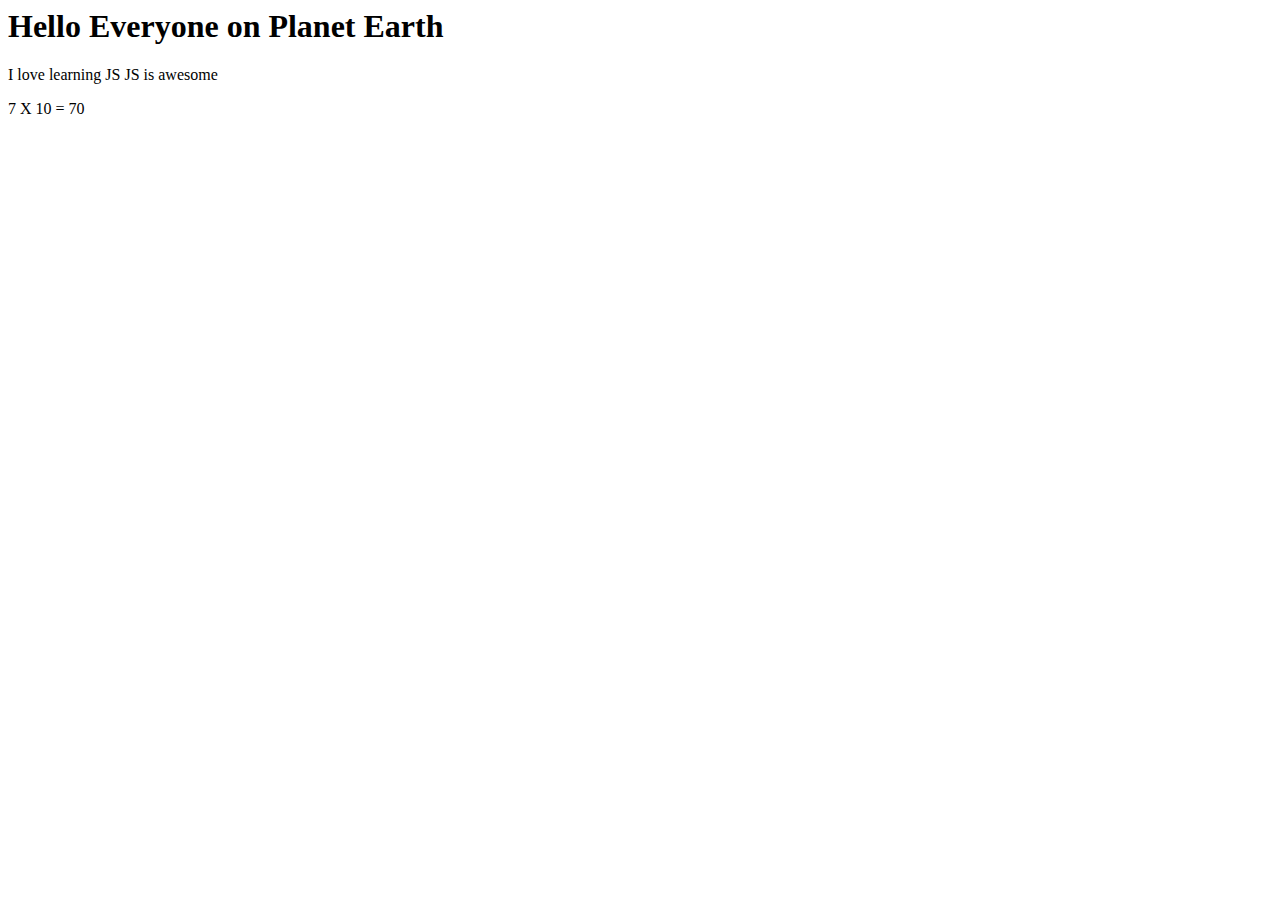
<file: index.html>
<html>
    <head>
        <link rel="stylesheet" tpye="text/css" href="style.css">
    </head>
    <body>
        <h1 id="heading1"></h1>
        <p id="paragraph1"></p>
        <p id="paragraph2"></p>

        <script>
              var text1; 
              var text2;
              var text3;

              var numA = 7;
              var numB = 10;

              text1 = "Hello Everyone on Planet Earth";
              text2 = "I love learning JS";
              text3 = " JS is awesome";

            document.getElementById("heading1").innerHTML=(text1);
            document.getElementById("paragraph1").innerHTML = (text2 + text3);
            document.getElementById("paragraph2").innerHTML = (numA + " X " + numB + " = " + numA * numB);
        </script>
    </body>
</html>
</file>
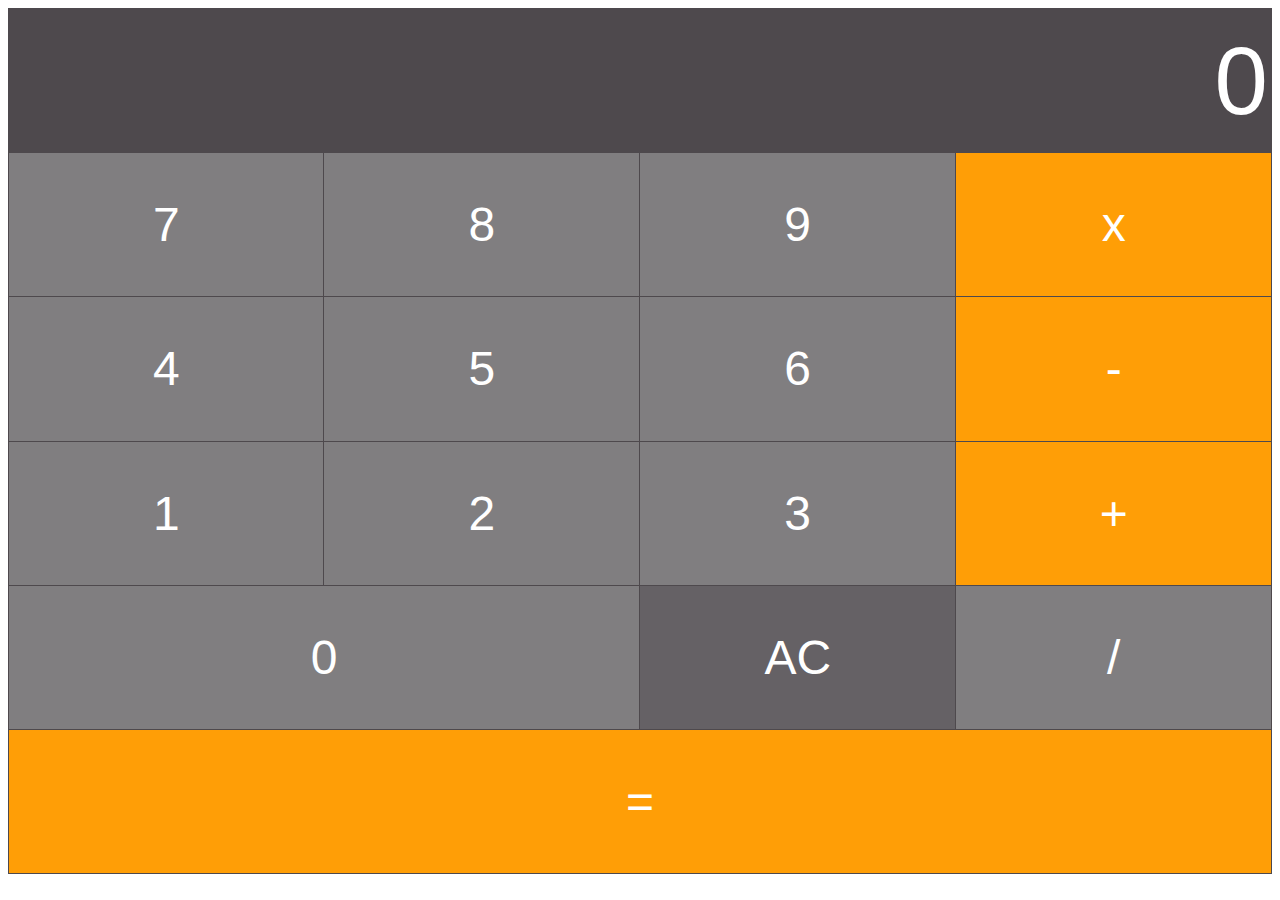
<file: calculator.html>
<html>
    <head>
        <link rel="stylesheet" tpye="text/css"  href="style.css">
    </head>
    <body>
      <table border="1">
        <tr>
            <td colspan="4">
                <input type="text" id="inputBox" value="0"/>
            </td>
        </tr>
        <tr>
          <td class="digitButton" onclick="digitBtnPressed(7)">7</td>
          <td class="digitButton" onclick="digitBtnPressed(8)">8</td>
          <td class="digitButton" onclick="digitBtnPressed(9)">9</td>
          <td class="operatorButton" onclick="operatorBtnPressed('*')">x</td>
        </tr>
        <tr>
          <td class="digitButton" onclick="digitBtnPressed(4)">4</td>
          <td class="digitButton" onclick="digitBtnPressed(5)">5</td>
          <td class="digitButton" onclick="digitBtnPressed(6)">6</td>
          <td class="operatorButton" onclick="operatorBtnPressed('-')">-</td>
        </tr>
        <tr>
          <td class="digitButton" onclick="digitBtnPressed(1)">1</td>
          <td class="digitButton" onclick="digitBtnPressed(2)">2</td>
          <td class="digitButton" onclick="digitBtnPressed(3)">3</td>
          <td class="operatorButton" onclick="operatorBtnPressed('+')">+</td>
        </tr>
        <tr>
          <td class="digitButton" colspan="2" onclick="digitBtnPressed(0)">0</td>

          <td class="ACButton" onclick="btnACPressed()">AC</td>
          <td class="digitButton" onclick="operatorBtnPressed('/')">/</td>
        </tr>
        <tr>
          <td class="operatorButton" colspan="4" onclick="equalsBtnPressed()">=</td>
        </tr>
    </table>

    <script>
        var newLine = true;  //Boolean variable. Determain if the next thing the user types should be on a new line 
        var value1;
        var currentOperator;

        //Event handler for when any digit button is pressed 
        function digitBtnPressed(button){
          if(newLine){
            document.getElementById("inputBox").value = button;
            newLine = false;
          } else {
            var currentValue = document.getElementById("inputBox").value;
            document.getElementById("inputBox").value = currentValue + button;
          }
        }

        //Event handler for when AC button is pressed
        function btnACPressed(){
          document.getElementById("inputBox").value=0;
          newLine = true;
        }

        function operatorBtnPressed(operator){
          currentOperator = operator;
          value1 = parseInt(document.getElementById("inputBox").value);
          newLine = true;
       }
        
        //Event handler for equals to button
        function equalsBtnPressed(){
          var value2 = parseInt(document.getElementById("inputBox").value);
          var finalTotal;

          switch(currentOperator){
                case "+":
                  finalTotal = value1 + value2;
                  break;

                case "-":
                   finalTotal = value1 - value2;
                   break;

                case "/":
                  finalTotal = value1 / value2;
                  break;
                case "*":
                  finalTotal = value1 * value2;
                  break;

          }
           document.getElementById("inputBox").value = finalTotal;

           value1 = 0;
           newLine = true;
        }
    </script>
    </body>
</html>
</file>
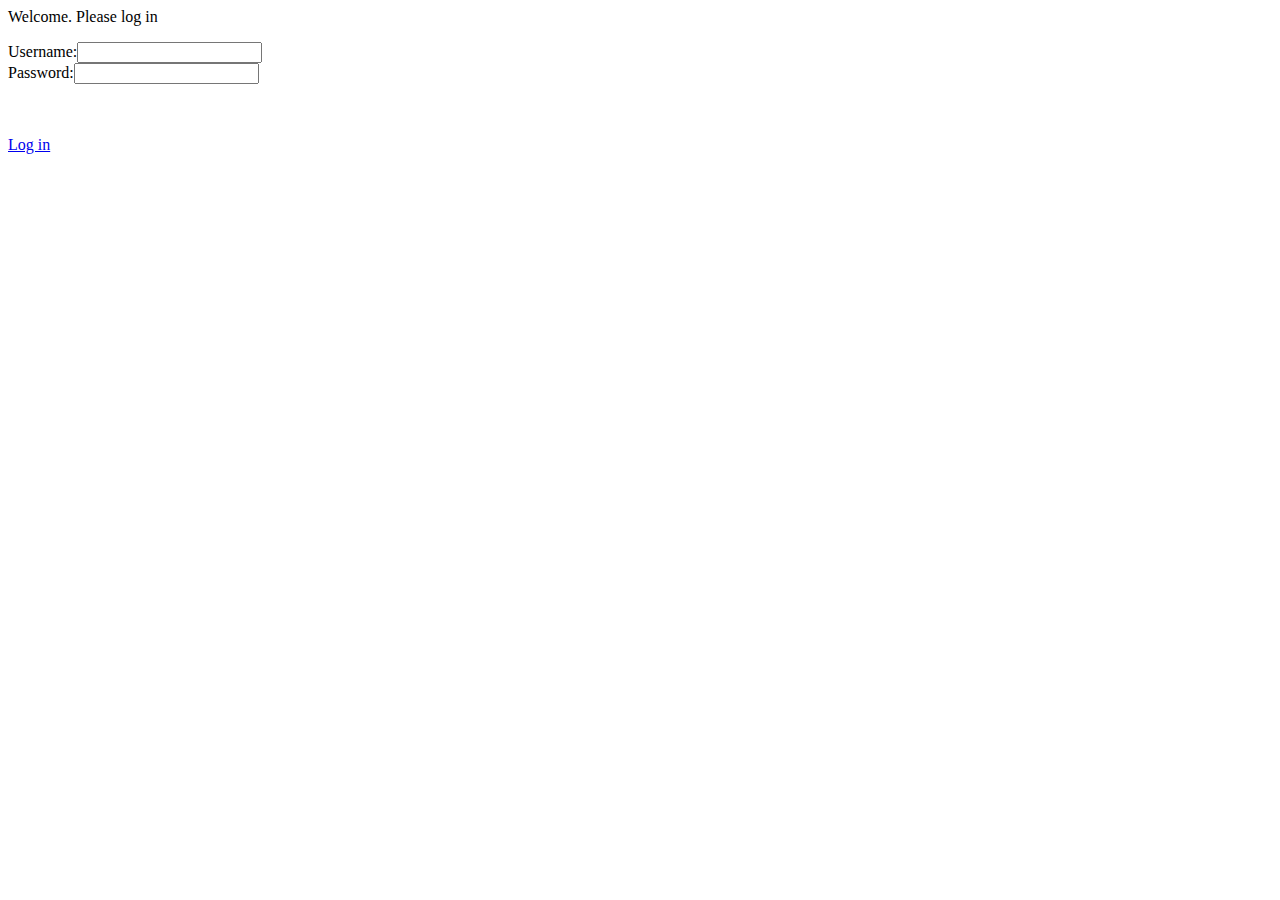
<file: loginForm.html>
<html>
    <head>
        <link rel="stylesheet" type="text/css" href="style.css">
    </head>
    <body>
        <p>Welcome. Please log in</p>

       <form>
        <label for="usernameInput">Username:</label><input type="text" id="usernameInput"/><br/>
        <label for="passswordInput">Password:</label><input type="password" id="passwordInput"/>
        <p id="message"></p>
        <br/><br/>
        <a href="#" onclick="verifyUser()">Log in</a>
       </form>

       <script>
          
          function verifyUser(){
            var username = document.getElementById("usernameInput").value;
            var password = document.getElementById("passwordInput").value;

            checkUserCreds(username, password);
          }

          function checkUserCreds(username, password){
            var systemUsername = "Stixx";
            var systemPassword = "1111117";

            if(username == systemUsername && password == systemPassword){
                document.getElementById("message").innerHTML="Correct. Logging you in...";
            } else{
                document.getElementById("message").innerHTML="Username or Password is incorrect";
            }
          }

       </script>

    </body>
</html>
</file>
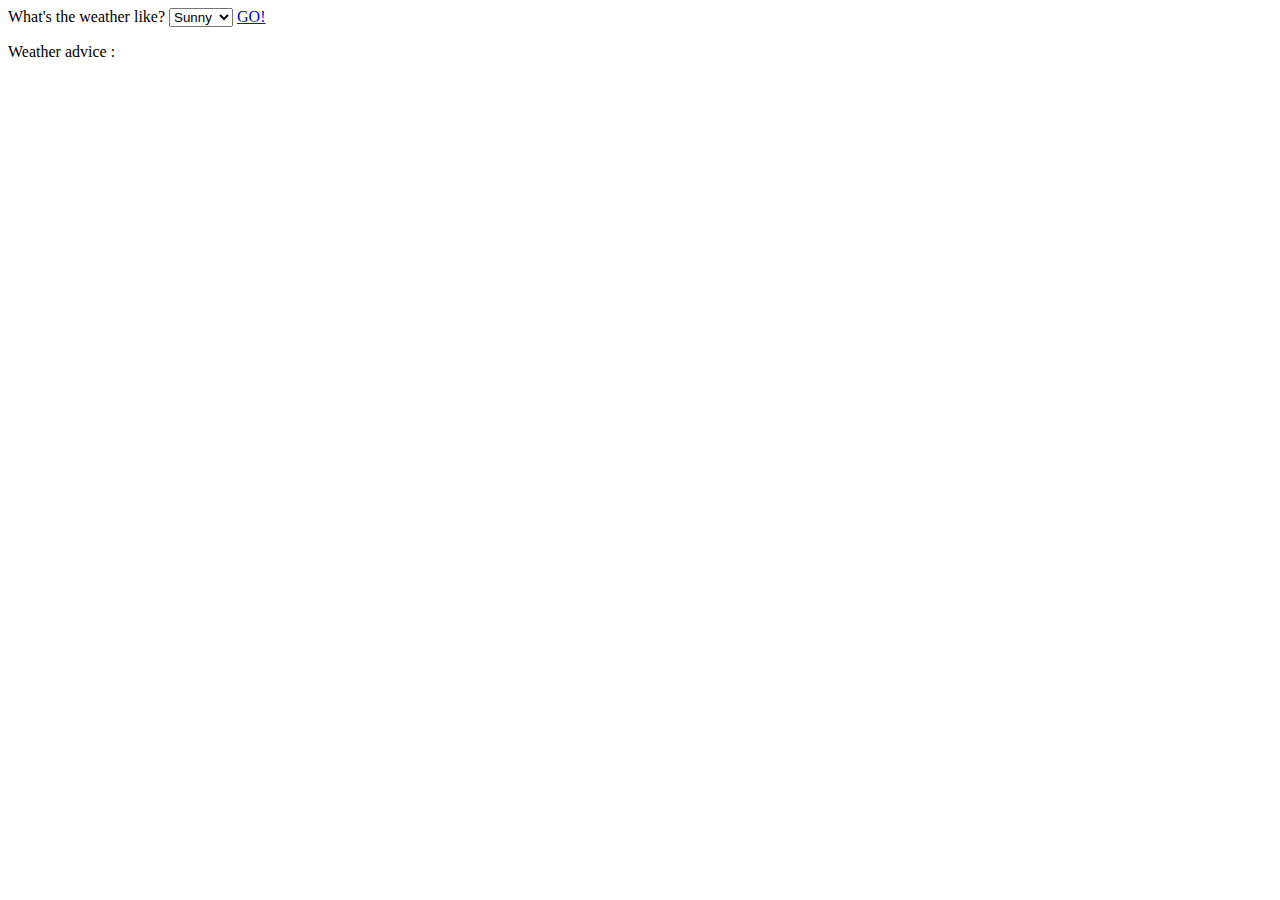
<file: switch.html>
<html>
    <head>
        <link rel="stylesheet" type="text/css" href="style.css">
    </head>
    <body>
        <label for="weather">What's the weather like?</label>
        <select id="weather">
            <option value="sunny">Sunny</option>
            <option value="windy">Windy</option>
            <option value="rainy">Rainy</option>
            <option value="snowy">Snowy</option>
            <option value="cloudy">Cloudy</option>
        </select>
        <a href="#" onclick="btnPressed()">GO!</a>
        <p id="outputText">Weather advice : </p>

        <script>
            function btnPressed(){
                var weatherSelected=document.getElementById("weather").value;
                var advice;

                 switch(weatherSelected){
                         case "sunny":
                            advice="  Wear your sunnglasses  ";
                            break;
                         case "windy":
                            advice="  Wear a warm jacket  ";
                            break;
                         case "rainy":
                            advice="  Get the rain coats out  ";
                            break;
                         case "snowy":
                            advice="  Freezing out!! time for hot chocolate  ";
                            break;
                         case "cloudy":
                            advice="  Just a chilly weather today  ";
                            break;
                 }
                 document.getElementById("outputText").innerHTML="Weather advice" + advice;
            }
              

        </script>
    </body>
</html>
</file>
<file: style.css>
table{
    color: #fff;
    text-align: center;
    border-collapse: collapse;
font: normal 3em Arial, Helvetica, sans-serif;
}

tr{
    height: 16.02vh;
    background-color: #4e494d;
}

td{
    width: 25vw;
    border: 1px solid #4e494d;
}

#inputBox{
     background-color: #4e494d;
     text-align: right;
     width: 100%;
     font-size: 2em;
     color: #fff;
     border: 0px;
}

.digitButton{
    background-color: #807e80;
}

.operatorButton{
    background-color: #ff9e06;
}

.ACButton{
    background-color: #656165;
}
</file>
